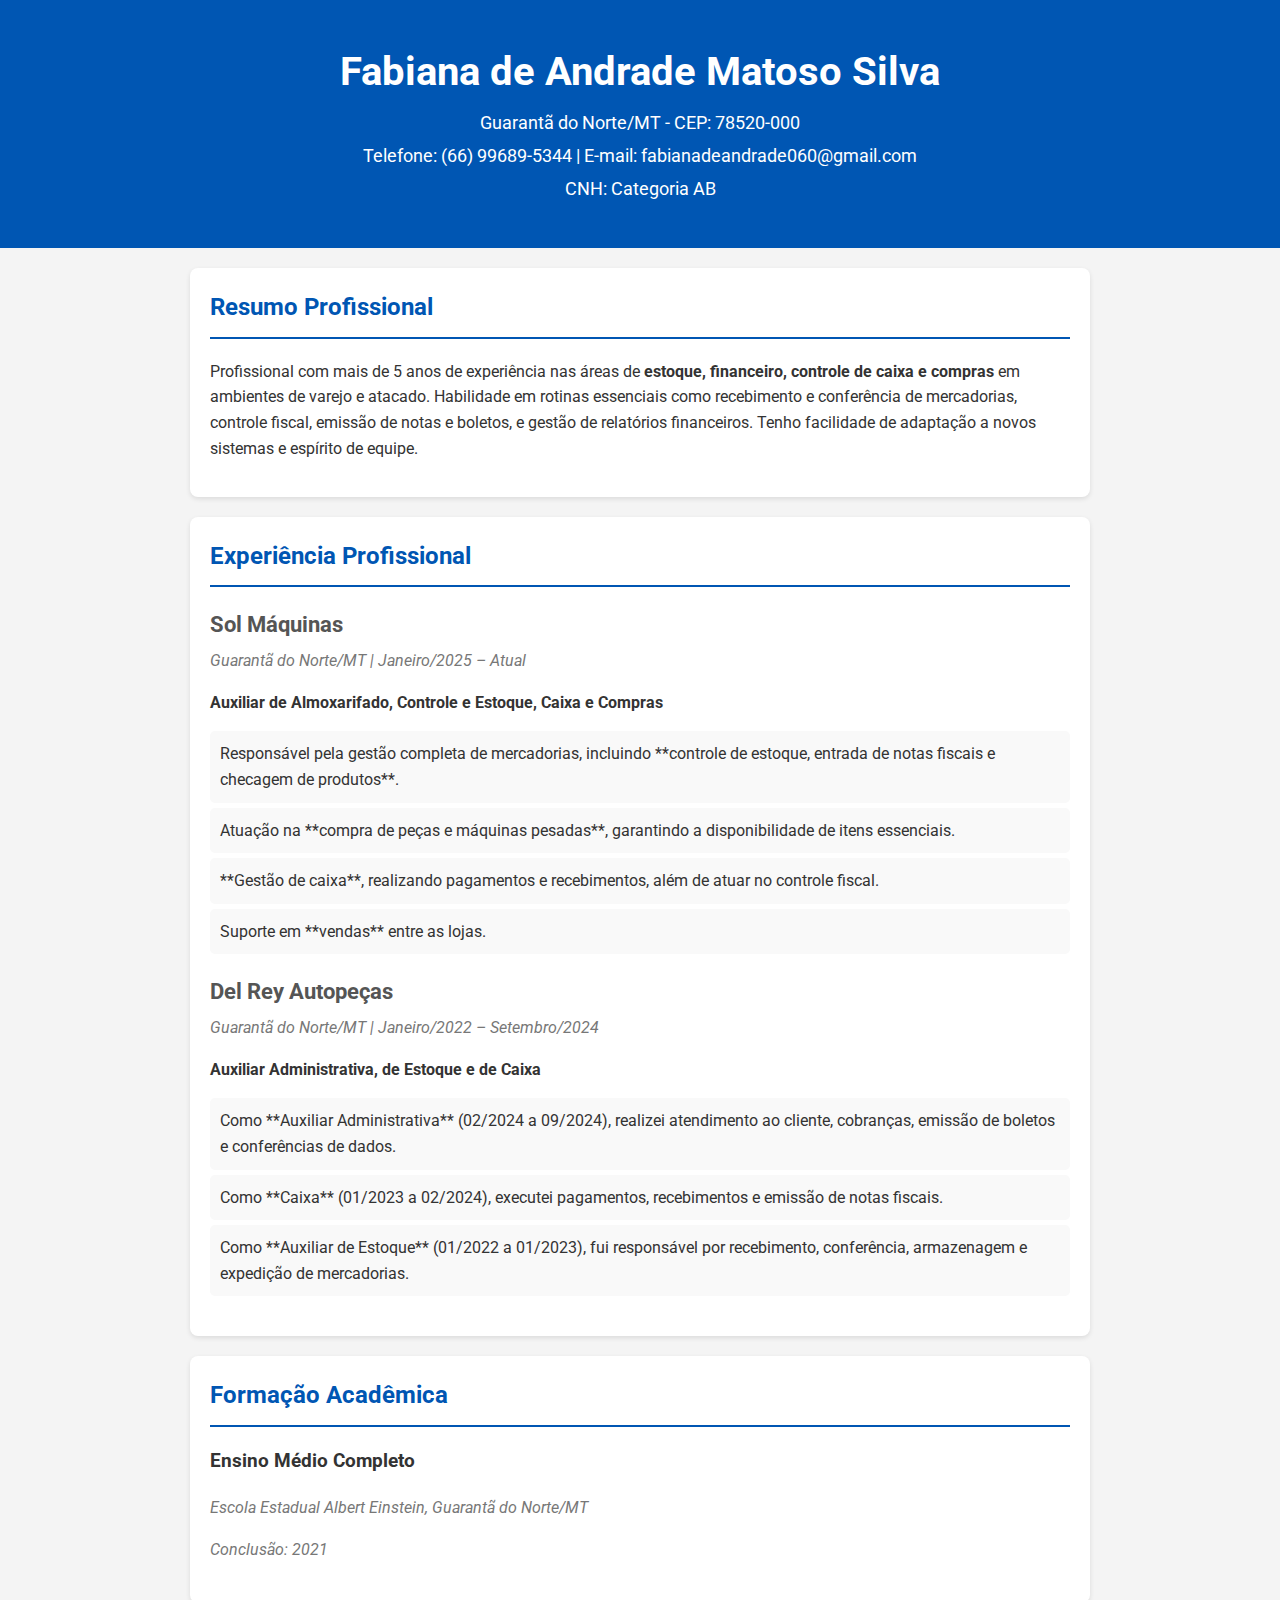
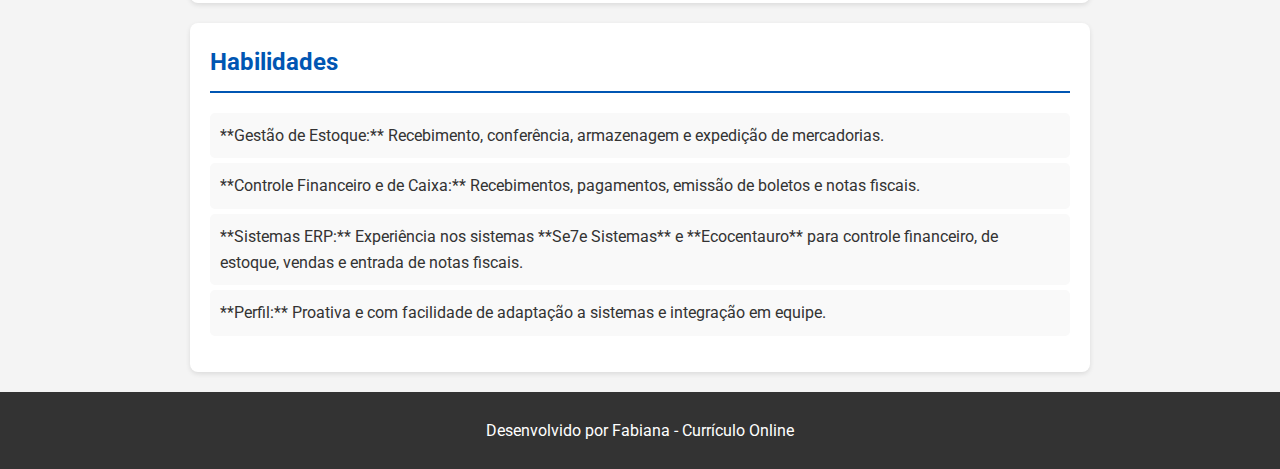
<file: index.html>
<!DOCTYPE html>
<html lang="pt-BR">
<head>
    <meta charset="UTF-8">
    <meta name="viewport" content="width=device-width, initial-scale=1.0">
    <title>Currículo de Fabiana de Andrade Matoso Silva</title>
    <link rel="stylesheet" href="style.css">
    <link href="https://fonts.googleapis.com/css2?family=Roboto:wght@400;700&display=swap" rel="stylesheet">
</head>
<body>

    <header>
        <div class="header-container">
            <h1>Fabiana de Andrade Matoso Silva</h1>
            <p>Guarantã do Norte/MT - CEP: 78520-000</p>
            <p>Telefone: (66) 99689-5344 | E-mail: fabianadeandrade060@gmail.com</p>
            <p>CNH: Categoria AB</p>
        </div>
    </header>

    <main>
        <section class="section">
            <h2>Resumo Profissional</h2>
            <p>Profissional com mais de 5 anos de experiência nas áreas de <strong>estoque, financeiro, controle de caixa e compras</strong> em ambientes de varejo e atacado. Habilidade em rotinas essenciais como recebimento e conferência de mercadorias, controle fiscal, emissão de notas e boletos, e gestão de relatórios financeiros. Tenho facilidade de adaptação a novos sistemas e espírito de equipe.</p>
        </section>

        <section class="section">
            <h2>Experiência Profissional</h2>
            <div class="job">
                <h3>Sol Máquinas</h3>
                <p class="company-info">Guarantã do Norte/MT | Janeiro/2025 – Atual</p>
                <p><strong>Auxiliar de Almoxarifado, Controle e Estoque, Caixa e Compras</strong></p>
                <ul>
                    <li>Responsável pela gestão completa de mercadorias, incluindo **controle de estoque, entrada de notas fiscais e checagem de produtos**.</li>
                    <li>Atuação na **compra de peças e máquinas pesadas**, garantindo a disponibilidade de itens essenciais.</li>
                    <li>**Gestão de caixa**, realizando pagamentos e recebimentos, além de atuar no controle fiscal.</li>
                    <li>Suporte em **vendas** entre as lojas.</li>
                </ul>
            </div>
            <div class="job">
                <h3>Del Rey Autopeças</h3>
                <p class="company-info">Guarantã do Norte/MT | Janeiro/2022 – Setembro/2024</p>
                <p><strong>Auxiliar Administrativa, de Estoque e de Caixa</strong></p>
                <ul>
                    <li>Como **Auxiliar Administrativa** (02/2024 a 09/2024), realizei atendimento ao cliente, cobranças, emissão de boletos e conferências de dados.</li>
                    <li>Como **Caixa** (01/2023 a 02/2024), executei pagamentos, recebimentos e emissão de notas fiscais.</li>
                    <li>Como **Auxiliar de Estoque** (01/2022 a 01/2023), fui responsável por recebimento, conferência, armazenagem e expedição de mercadorias.</li>
                </ul>
            </div>
        </section>

        <section class="section">
            <h2>Formação Acadêmica</h2>
            <div class="education">
                <h3>Ensino Médio Completo</h3>
                <p class="school">Escola Estadual Albert Einstein, Guarantã do Norte/MT</p>
                <p class="completion">Conclusão: 2021</p>
            </div>
        </section>

        <section class="section">
            <h2>Habilidades</h2>
            <ul>
                <li>**Gestão de Estoque:** Recebimento, conferência, armazenagem e expedição de mercadorias.</li>
                <li>**Controle Financeiro e de Caixa:** Recebimentos, pagamentos, emissão de boletos e notas fiscais.</li>
                <li>**Sistemas ERP:** Experiência nos sistemas **Se7e Sistemas** e **Ecocentauro** para controle financeiro, de estoque, vendas e entrada de notas fiscais.</li>
                <li>**Perfil:** Proativa e com facilidade de adaptação a sistemas e integração em equipe.</li>
            </ul>
        </section>
    </main>

    <footer>
        <p>Desenvolvido por Fabiana - Currículo Online</p>
    </footer>

</body>
</html>
</file>
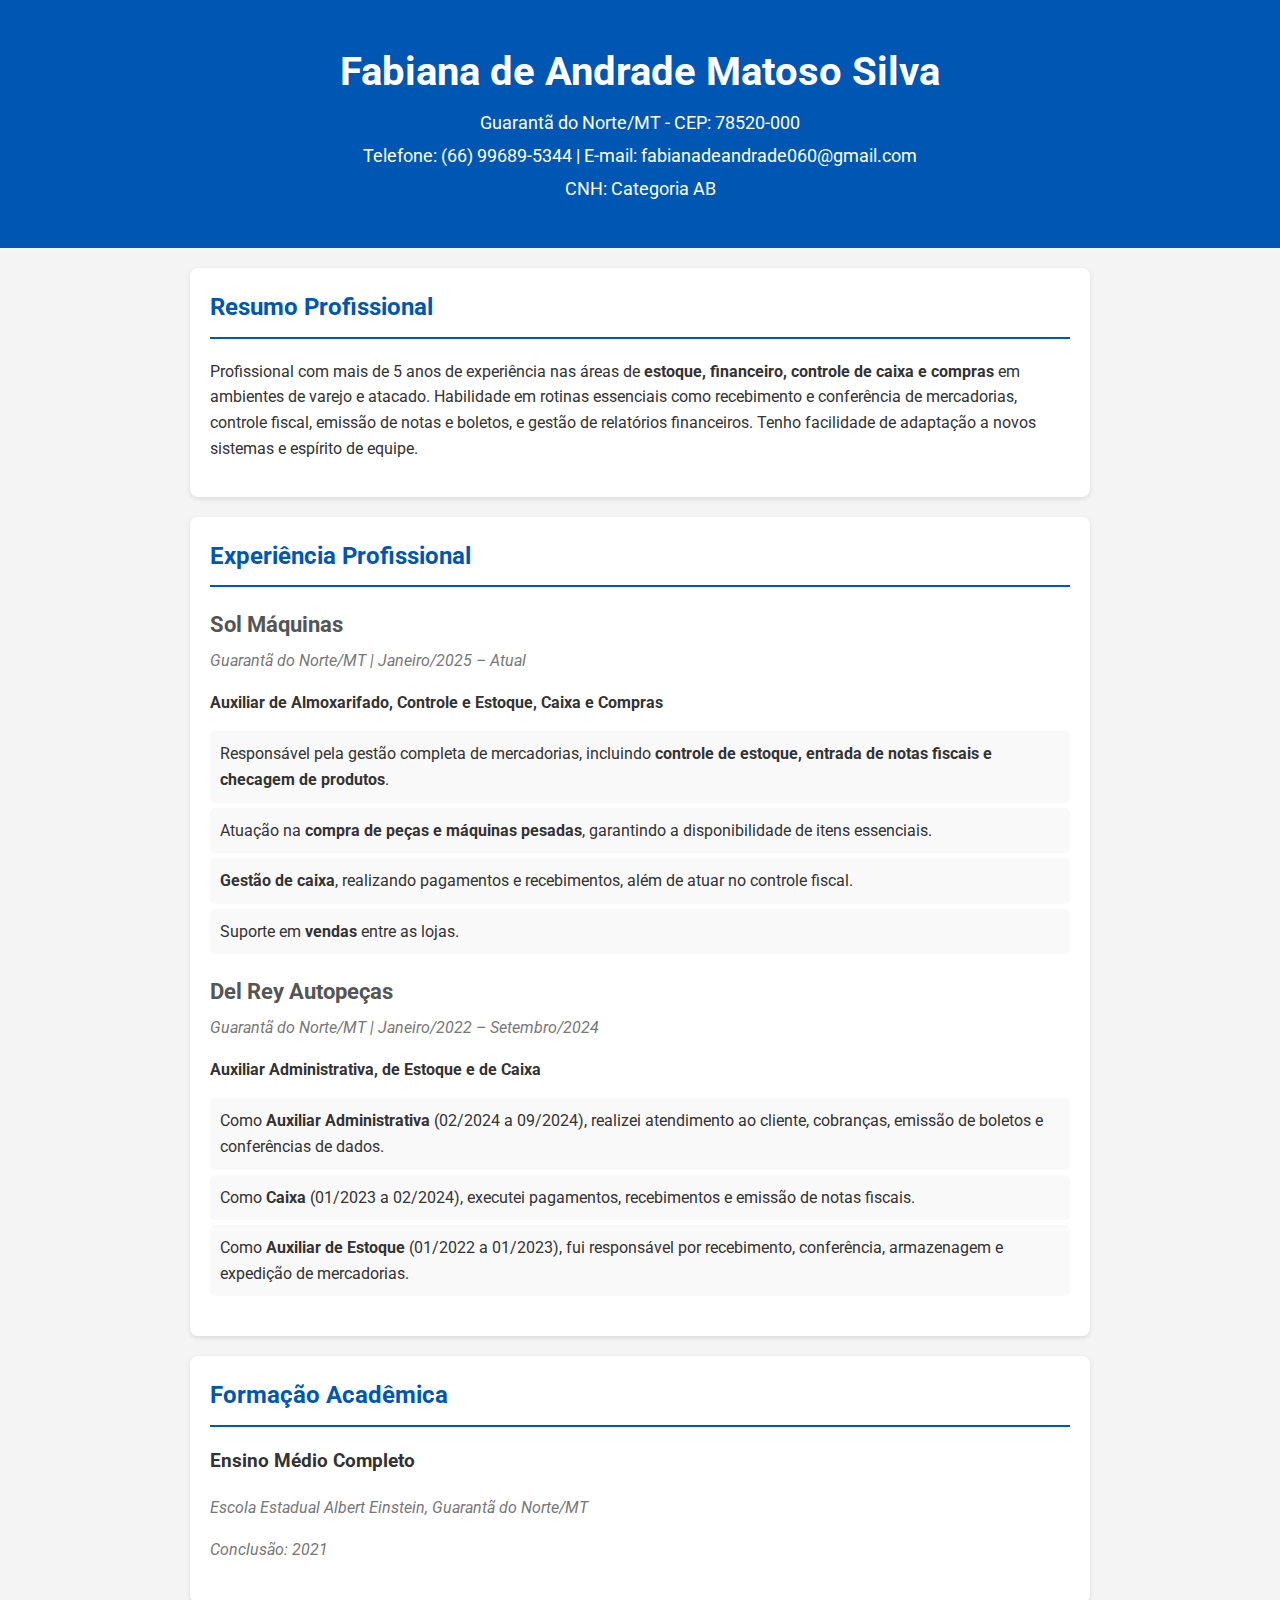
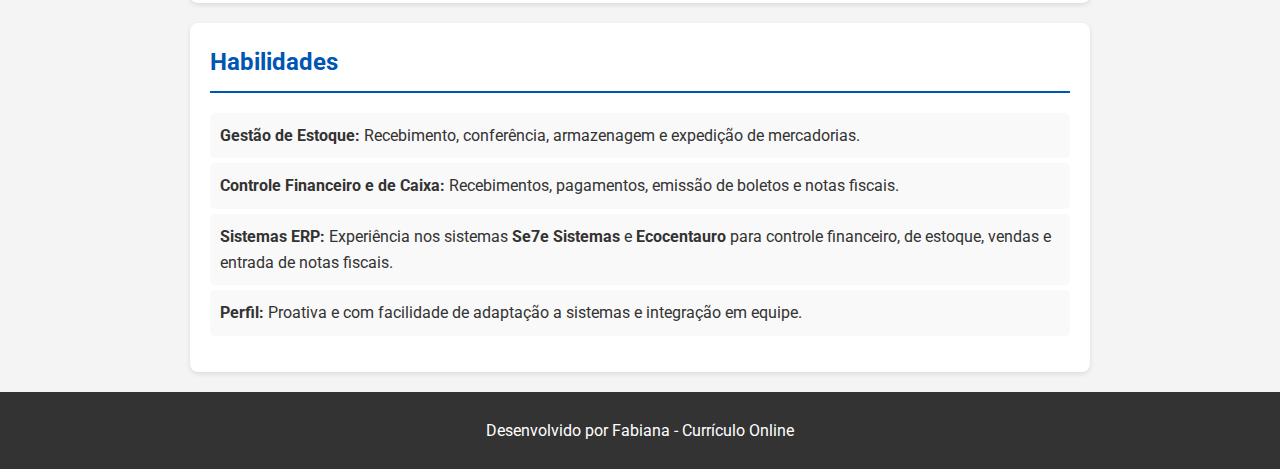
<file: curriculo.html>
<!DOCTYPE html>
<html lang="pt-BR">
<head>
    <meta charset="UTF-8">
    <meta name="viewport" content="width=device-width, initial-scale=1.0">
    <title>Currículo de Fabiana de Andrade Matoso Silva</title>
    <link rel="stylesheet" href="style.css">
    <link href="https://fonts.googleapis.com/css2?family=Roboto:wght@400;700&display=swap" rel="stylesheet">
</head>
<body>

    <header>
        <div class="header-container">
            <h1>Fabiana de Andrade Matoso Silva</h1>
            <p>Guarantã do Norte/MT - CEP: 78520-000</p>
            <p>Telefone: (66) 99689-5344 | E-mail: fabianadeandrade060@gmail.com</p>
            <p>CNH: Categoria AB</p>
        </div>
    </header>

    <main>
        <section class="section">
            <h2>Resumo Profissional</h2>
            <p>Profissional com mais de 5 anos de experiência nas áreas de <strong>estoque, financeiro, controle de caixa e compras</strong> em ambientes de varejo e atacado. Habilidade em rotinas essenciais como recebimento e conferência de mercadorias, controle fiscal, emissão de notas e boletos, e gestão de relatórios financeiros. Tenho facilidade de adaptação a novos sistemas e espírito de equipe.</p>
        </section>

        <section class="section">
            <h2>Experiência Profissional</h2>
            <div class="job">
                <h3>Sol Máquinas</h3>
                <p class="company-info">Guarantã do Norte/MT | Janeiro/2025 – Atual</p>
                <p><strong>Auxiliar de Almoxarifado, Controle e Estoque, Caixa e Compras</strong></p>
                <ul>
                    <li>Responsável pela gestão completa de mercadorias, incluindo <strong>controle de estoque, entrada de notas fiscais e checagem de produtos</strong>.</li>
                    <li>Atuação na <strong>compra de peças e máquinas pesadas</strong>, garantindo a disponibilidade de itens essenciais.</li>
                    <li><strong>Gestão de caixa</strong>, realizando pagamentos e recebimentos, além de atuar no controle fiscal.</li>
                    <li>Suporte em <strong>vendas</strong> entre as lojas.</li>
                </ul>
            </div>
            <div class="job">
                <h3>Del Rey Autopeças</h3>
                <p class="company-info">Guarantã do Norte/MT | Janeiro/2022 – Setembro/2024</p>
                <p><strong>Auxiliar Administrativa, de Estoque e de Caixa</strong></p>
                <ul>
                    <li>Como <strong>Auxiliar Administrativa</strong> (02/2024 a 09/2024), realizei atendimento ao cliente, cobranças, emissão de boletos e conferências de dados.</li>
                    <li>Como <strong>Caixa</strong> (01/2023 a 02/2024), executei pagamentos, recebimentos e emissão de notas fiscais.</li>
                    <li>Como <strong>Auxiliar de Estoque</strong> (01/2022 a 01/2023), fui responsável por recebimento, conferência, armazenagem e expedição de mercadorias.</li>
                </ul>
            </div>
        </section>

        <section class="section">
            <h2>Formação Acadêmica</h2>
            <div class="education">
                <h3>Ensino Médio Completo</h3>
                <p class="school">Escola Estadual Albert Einstein, Guarantã do Norte/MT</p>
                <p class="completion">Conclusão: 2021</p>
            </div>
        </section>

        <section class="section">
            <h2>Habilidades</h2>
            <ul>
                <li><strong>Gestão de Estoque:</strong> Recebimento, conferência, armazenagem e expedição de mercadorias.</li>
                <li><strong>Controle Financeiro e de Caixa:</strong> Recebimentos, pagamentos, emissão de boletos e notas fiscais.</li>
                <li><strong>Sistemas ERP:</strong> Experiência nos sistemas <strong>Se7e Sistemas</strong> e <strong>Ecocentauro</strong> para controle financeiro, de estoque, vendas e entrada de notas fiscais.</li>
                <li><strong>Perfil:</strong> Proativa e com facilidade de adaptação a sistemas e integração em equipe.</li>
            </ul>
        </section>
    </main>

    <footer>
        <p>Desenvolvido por Fabiana - Currículo Online</p>
    </footer>

</body>
</html>
</file>
<file: style.css>
body {
    font-family: 'Roboto', sans-serif;
    line-height: 1.6;
    margin: 0;
    padding: 0;
    background-color: #f4f4f4;
    color: #333;
}

.header-container {
    background: #0056b3;
    color: #fff;
    padding: 40px 20px;
    text-align: center;
}

.header-container h1 {
    margin: 0;
    font-size: 2.5em;
}

.header-container p {
    margin: 5px 0;
    font-size: 1.1em;
}

main {
    max-width: 900px;
    margin: 20px auto;
    padding: 0 20px;
}

.section {
    background: #fff;
    padding: 20px;
    margin-bottom: 20px;
    border-radius: 8px;
    box-shadow: 0 2px 5px rgba(0, 0, 0, 0.1);
}

.section h2 {
    color: #0056b3;
    border-bottom: 2px solid #0056b3;
    padding-bottom: 10px;
    margin-top: 0;
}

.job, .education {
    margin-bottom: 20px;
}

.job h3 {
    margin: 0;
    font-size: 1.4em;
    color: #555;
}

.company-info, .school, .completion {
    font-style: italic;
    color: #777;
    margin-top: 5px;
}

ul {
    list-style: none;
    padding: 0;
}

ul li {
    background: #f9f9f9;
    margin-bottom: 5px;
    padding: 10px;
    border-radius: 5px;
}

footer {
    text-align: center;
    padding: 10px;
    background: #333;
    color: #fff;
    margin-top: 20px;
}
</file>
